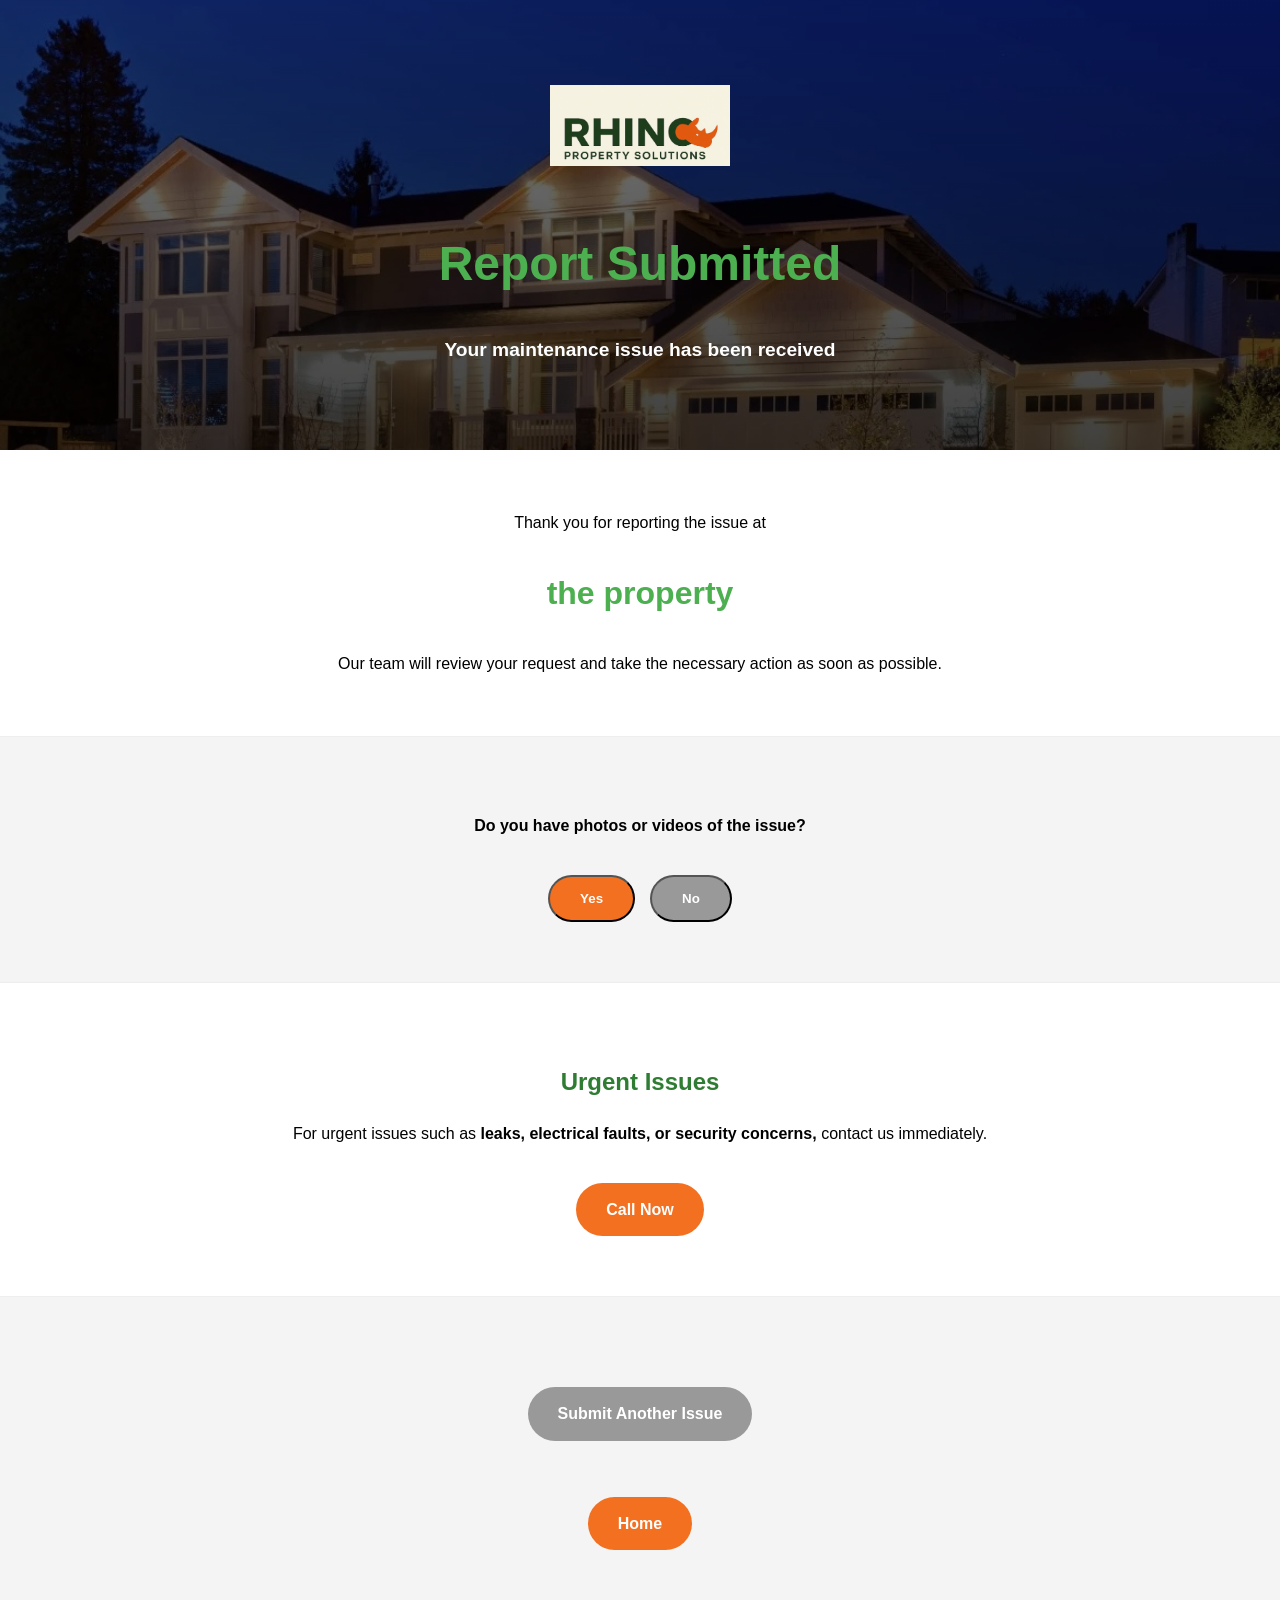
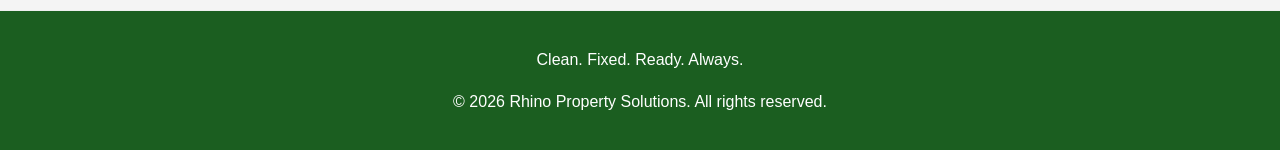
<file: maintenance-thank-you/index.html>
<!DOCTYPE html>

<html lang="en">
<head>
  <meta charset="UTF-8">
  <meta name="viewport" content="width=device-width, initial-scale=1.0">
  <title>Maintenance Request Received | Rhino Property Solutions</title>
  <link rel="stylesheet" href="/style.css?v=3.5.0">
  <link rel="icon" href="/favicon.png">
</head>

<body>

<header class="hero small">
  <div class="hero-content">
    <a href="/"><img src="/logo.png" alt="Rhino Property Solutions" class="logo"></a>
    <h1>Report Submitted</h1>
    <p>Your maintenance issue has been received</p>
  </div>
</header>

<main>

  <section class="section">
    <p class="intro">Thank you for reporting the issue at</p>
    <p id="confirmProperty"></p>
    <p class="about">Our team will review your request and take the necessary action as soon as possible.</p>
  </section>

  <section class="section grey" id="choiceSection">
    <p><strong>Do you have photos or videos of the issue?</strong></p>
    <div class="choice-buttons">
      <button type="button" class="btn" id="yesMedia">Yes</button>
      <button type="button" class="btn btn-secondary" id="noMedia">No</button>
    </div>
  </section>

  <section class="section grey hidden" id="mediaSection">
    <h2>Send Photos / Videos</h2>
    <p>Please send your media via WhatsApp to help us assess the issue faster.</p>
    <a id="whatsappLink" target="_blank" class="btn btn-whatsapp">Send Media on WhatsApp</a>
  </section>

  <section class="section grey hidden" id="noMediaSection">
    <p>
      <strong>Thank you!<br>
      No media needed. Our team will proceed based on the details you provided.</strong>
    </p>
  </section>

  <section class="section">
    <h2>Urgent Issues</h2>
    <p>
      For urgent issues such as <strong>leaks, electrical faults, or security concerns,</strong> contact us immediately.
    </p>
    <a href="tel:07832017376" class="btn">Call Now</a>
  </section>

  <section class="section grey">
    <div class="cta-stack">
      <a href="/maintenance/#formSection" class="btn btn-secondary">Submit Another Issue</a>
    </div>
    <br>
    <div class="cta-stack">
      <a href="/" class="btn">Home</a>
    </div>
  </section>

</main>

<button onclick="scrollToTop()" id="topBtn">↑</button>

<footer>
  <p>Clean. Fixed. Ready. Always.</p>
  <p>© 2026 Rhino Property Solutions. All rights reserved.</p>
</footer>

<script>
window.onscroll = function () {
  document.getElementById("topBtn").classList.toggle("show", document.documentElement.scrollTop > 200);
};

function scrollToTop() {
  window.scrollTo({ top: 0, behavior: "smooth" });
}

const property = sessionStorage.getItem("maint_property") || "the property";
const issue = sessionStorage.getItem("maint_issue") || "an issue";
sessionStorage.removeItem("maint_property");
sessionStorage.removeItem("maint_issue");

document.getElementById("confirmProperty").textContent = property;

const yesBtn = document.getElementById("yesMedia");
const noBtn = document.getElementById("noMedia");
const mediaSection = document.getElementById("mediaSection");
const noMediaSection = document.getElementById("noMediaSection");
const choiceSection = document.getElementById("choiceSection");
const whatsappLink = document.getElementById("whatsappLink");

yesBtn.addEventListener("click", () => {
  mediaSection.classList.remove("hidden");
  noMediaSection.classList.add("hidden");
  choiceSection.classList.add("hidden");
  const msg = `Hi, I've just submitted a maintenance request for ${property} regarding a ${issue} issue. I'm sending the related photos/videos to help your assessment. Thank you.`;
  whatsappLink.href = `https://wa.me/447832017376?text=${encodeURIComponent(msg)}`;
});

noBtn.addEventListener("click", () => {
  noMediaSection.classList.remove("hidden");
  mediaSection.classList.add("hidden");
  choiceSection.classList.add("hidden");
});
</script>

</body>
</html>
</file>
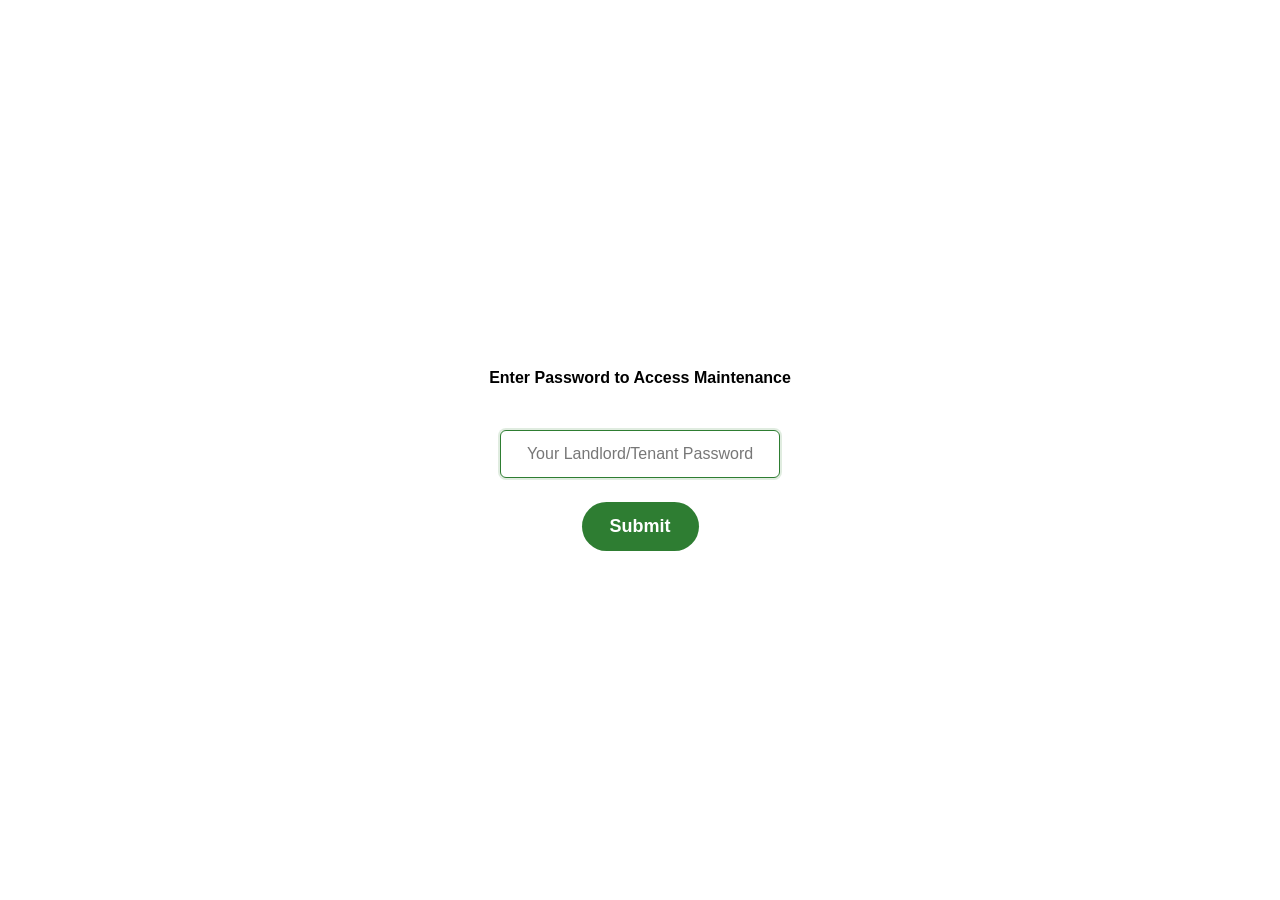
<file: maintenance/index.html>
<!DOCTYPE html>

<html lang="en">
<head>
  <meta charset="UTF-8">
  <meta name="viewport" content="width=device-width, initial-scale=1.0">
  <title>Report Maintenance Issue | Rhino Property Solutions</title>
  <link rel="stylesheet" href="/style.css?v=3.5.0">
  <link rel="icon" href="/favicon.png">
  <meta http-equiv="Cache-Control" content="no-cache, no-store, must-revalidate">
  <meta http-equiv="Pragma" content="no-cache">
  <meta http-equiv="Expires" content="0">
</head>

<body>

<div id="gate-screen">
  <p><strong>Enter Password to Access Maintenance</strong></p>
  <input type="password" id="passwordInput" maxlength="5" placeholder="Your Landlord/Tenant Password" autofocus>
  <button id="gateSubmit" class="gate-btn">Submit</button>
  <p id="errorMsg" class="gate-error">Incorrect password. Try again.</p>
</div>

<div id="formSectionContent">

  <header class="hero small">
    <div class="hero-content">
      <a href="/"><img src="/logo.png" alt="Rhino Property Solutions" class="logo"></a>
      <h1>Report a Maintenance Issue</h1>
      <p>Please complete the <a href="#formSection">form</a> below.<br>Urgent issues should also be reported via<br>phone.</p>
    </div>
  </header>

  <main>

<section class="section grey">
  <p class="intro advisory-title"><strong>TENANT GUIDANCE:</strong></p>
  <p class="advisory-text">
    Please use this form to report a single issue at the property. Submit <strong>one form per issue</strong> to help us respond efficiently. For multiple issues, complete a separate form for each.
  </p>
</section>

<section class="section" id="formSection">

  <form id="maintenanceForm" action="https://api.web3forms.com/submit" method="POST">

    <input type="hidden" name="access_key" value="91fdb16f-fb5c-4f85-9fbd-576811b31599">
    <input type="hidden" name="redirect" value="https://www.rhinopropertysolutions.co.uk/maintenance-thank-you/">
    <input type="hidden" name="subject" value="New Maintenance Issue">
    <input type="checkbox" name="botcheck" style="display:none;">

    <input type="text" name="name" placeholder="Full Name" required>
    <input type="email" name="email" placeholder="Email Address" required>
    <input type="tel" name="phone" placeholder="Your Phone Number (Preferred Contact)" required pattern="[0-9]{11}" title="Enter an 11-digit phone number">

    <select name="property" id="propertySelect" required>
      <option value="">Select Property</option>
      <option value="83 Dewsbury Road, L4 2XE">83 Dewsbury Road, L4 2XE</option>
      <option value="23 Helena Street, L9 1BH">23 Helena Street, L9 1BH</option>
      <option value="36 Kipling Street, L20 4QE">36 Kipling Street, L20 4QE</option>
      <option value="9 Scorton Street, L6 4AS">9 Scorton Street, L6 4AS</option>
    </select>

    <select name="issue_type" id="issueSelect" required>
      <option value="">Select Issue Type</option>
      <option value="Plumbing">Plumbing</option>
      <option value="Electrical">Electrical</option>
      <option value="Heating">Heating</option>
      <option value="Structural">Structural</option>
      <option value="Cleaning">Cleaning</option>
      <option value="Other">Other</option>
    </select>

    <select name="priority" required>
      <option value="">Priority Level</option>
      <option value="Low">Low</option>
      <option value="Medium">Medium</option>
      <option value="Urgent">Urgent</option>
    </select>

    <textarea name="message" placeholder="Describe the issue in detail..." required></textarea>

    <div class="form-buttons">
      <button type="submit">Submit Report</button>
      <button type="reset" class="btn-secondary">Clear Form</button>
    </div>

  </form>

</section>

<section class="section grey">
  <h2>Important Information</h2>
  <p>
    Please ensure all details are accurate.<br>
    For urgent issues such as <strong>leaks, electrical faults, or security concerns,</strong> contact us immediately via phone.
  </p>
</section>

<section class="section">
  <a href="/" class="btn">Home</a>
</section>

  </main>

<button onclick="scrollToTop()" id="topBtn">↑</button>

<a href="tel:07832017376" class="call-float" aria-label="Call Rhino Property Solutions">Call Now</a>

  <footer>
    <p>Clean. Fixed. Ready. Always.</p>
    <p>© 2026 Rhino Property Solutions. All rights reserved.</p>
  </footer>

</div>

<script>
  document.getElementById("passwordInput").addEventListener("paste", function (e) {
  e.preventDefault();
});

const GATE_URL = "https://script.google.com/macros/s/AKfycbwEjrRQBtMdTFrSbbMONF9GxSRhe6J8Po4driUigFAdTRdr_-C5hFWcoDeltLYIhBSz/exec";

window.addEventListener("pageshow", function (event) {
  if (event.persisted) {
    sessionStorage.setItem("forceGate", "true");
    location.reload();
  }
});

window.onload = function () {
  const forceGate = sessionStorage.getItem("forceGate");
  sessionStorage.removeItem("forceGate");
  if (!forceGate && window.location.hash === "#formSection") {
    showForm();
  } else {
    showGate();
  }
};

function showGate() {
  document.getElementById("gate-screen").style.display = "flex";
  document.getElementById("formSectionContent").style.display = "none";
}

function showForm() {
  document.getElementById("gate-screen").style.display = "none";
  document.getElementById("formSectionContent").style.display = "block";
}

async function checkPassword() {
  const input = document.getElementById("passwordInput").value.trim();
  const pattern = /^7[0-9]{3}[A-Z]$/;

  if (!pattern.test(input)) {
    showError("Incorrect password. Try again.");
    return;
  }

  const submitBtn = document.getElementById("gateSubmit");
  submitBtn.disabled = true;
  submitBtn.textContent = "Checking...";

  try {
    const res = await fetch(GATE_URL, {
      method: "POST",
      body: JSON.stringify({ type: "validateGate", password: input })
    });
    const json = await res.json();

    if (json.valid) {
      showForm();
    } else if (json.reason === "suspended") {
      showError("This password has been deactivated!");
    } else {
      showError("Incorrect password. Try again.");
    }
  } catch (err) {
    showError("⚠ Could not reach server. Check your connection.");
  }

  submitBtn.disabled = false;
  submitBtn.textContent = "Submit";
}

function showError(msg) {
  const input = document.getElementById("passwordInput");
  input.value = "";
  input.focus();
  const errorEl = document.getElementById("errorMsg");
  errorEl.textContent = msg;
  errorEl.style.display = "block";
}

document.getElementById("passwordInput").addEventListener("keydown", function (e) {
  if (e.key === "Enter") checkPassword();
});

document.getElementById("gateSubmit").addEventListener("click", checkPassword);

document.getElementById("passwordInput").addEventListener("input", function () {
  document.getElementById("errorMsg").style.display = "none";
});

window.onscroll = function () {
  document.getElementById("topBtn").classList.toggle("show", document.documentElement.scrollTop > 200);
};

function scrollToTop() {
  window.scrollTo({ top: 0, behavior: "smooth" });
}

document.getElementById("maintenanceForm").addEventListener("submit", function () {
  sessionStorage.setItem("maint_property", document.getElementById("propertySelect").value);
  sessionStorage.setItem("maint_issue", document.getElementById("issueSelect").value);
});
</script>


</body>
</html>
</file>
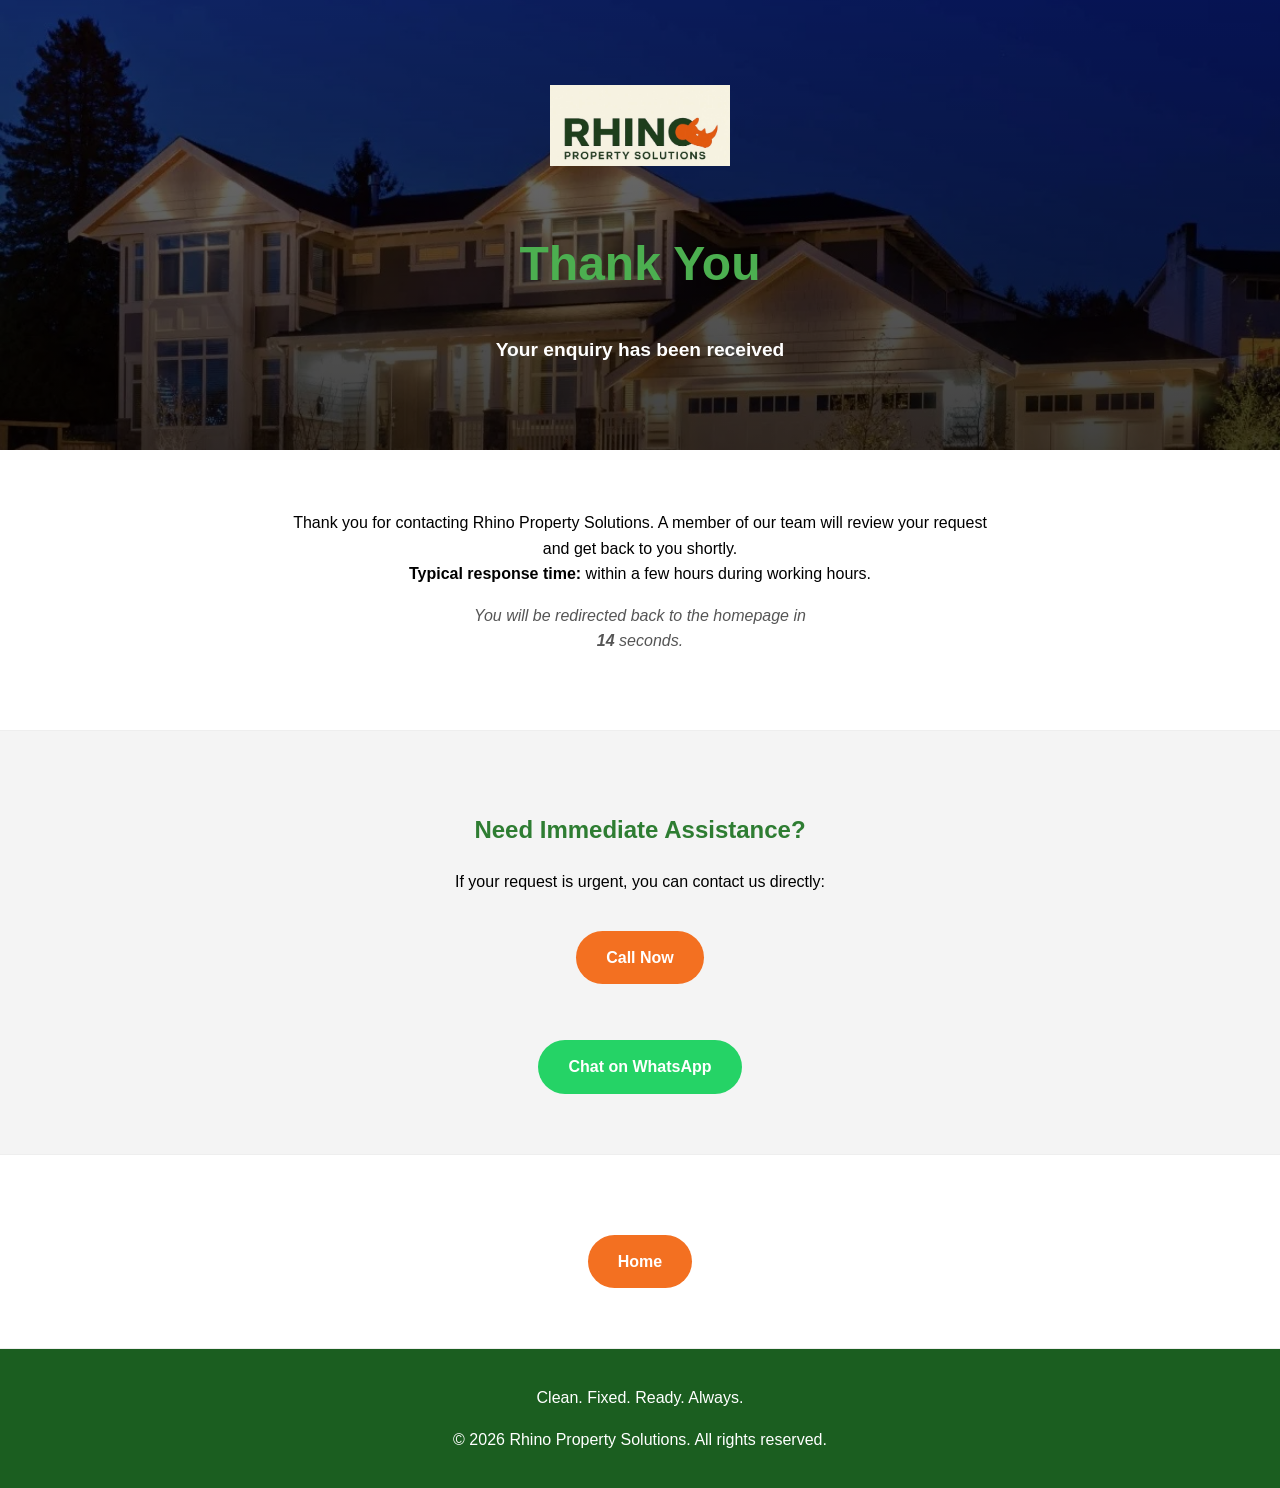
<file: thank-you/index.html>
<!DOCTYPE html>

<html lang="en">
<head>
  <meta charset="UTF-8">
  <meta name="viewport" content="width=device-width, initial-scale=1.0">
  <title>Thank You | Rhino Property Solutions</title>
  <link rel="stylesheet" href="/style.css?v=3.5.0">
  <link rel="icon" href="/favicon.png">
</head>

<body>

<header class="hero small">
  <div class="hero-content">
    <a href="/"><img src="/logo.png" alt="Rhino Property Solutions" class="logo"></a>
    <h1>Thank You</h1>
    <p>Your enquiry has been received</p>
  </div>
</header>

<main>

  <section class="section">
    <p class="intro">
      Thank you for contacting Rhino Property Solutions.
      A member of our team will review your request and get back to you shortly.
    </p>
    <p class="about">
      <strong>Typical response time:</strong> within a few hours during working hours.
    </p>
    <p id="redirect-msg" class="advisory-text">
      You will be redirected back to the homepage in <br>
      <strong><span id="countdown">15</span></strong> seconds.
    </p>
  </section>

  <section class="section grey">
    <h2>Need Immediate Assistance?</h2>
    <p>If your request is urgent, you can contact us directly:</p>
    <div class="cta-stack">
      <a href="tel:07832017376" class="btn">Call Now</a>
    </div>
    <br>
    <div class="cta-stack">
      <a href="https://wa.me/447832017376?text=Hi%2C%20I%20just%20submitted%20an%20enquiry%20via%20your%20website%20but%20my%20request%20is%20urgent%20and%20I%20can%27t%20wait%20for%20an%20email%20response.%20Could%20you%20please%20get%20back%20to%20me%20as%20soon%20as%20possible%3F%20Thank%20you." target="_blank" class="btn btn-whatsapp" aria-label="Chat on WhatsApp">
        Chat on WhatsApp
      </a>
    </div>
  </section>

  <section class="section">
    <a href="/" class="btn">Home</a>
  </section>

</main>

<button onclick="scrollToTop()" id="topBtn" title="Go to top">↑</button>

<footer>
  <p>Clean. Fixed. Ready. Always.</p>
  <p>© 2026 Rhino Property Solutions. All rights reserved.</p>
</footer>

<script>
window.onscroll = function () {
  document.getElementById("topBtn").classList.toggle("show", document.documentElement.scrollTop > 200);
};

function scrollToTop() {
  window.scrollTo({ top: 0, behavior: "smooth" });
}

let seconds = 15;
const countdownEl = document.getElementById("countdown");

const timer = setInterval(() => {
  seconds--;
  if (countdownEl) countdownEl.textContent = seconds;
  if (seconds <= 0) {
    clearInterval(timer);
    window.location.href = "/";
  }
}, 1000);
</script>

</body>
</html>
</file>
<file: style.css>
* {
  box-sizing: border-box;
}

html, body {
  max-width: 100%;
  overflow-x: hidden;
}

body {
  margin: 0;
  font-family: Arial, sans-serif;
  line-height: 1.6;
}

img {
  max-width: 100%;
  height: auto;
}

a, button, .btn, .card, .album {
  transition: all 0.2s ease;
}

button, a {
  -webkit-tap-highlight-color: transparent;
}

html {
  scroll-behavior: smooth;
  -webkit-text-size-adjust: 100%;
}

/* ========================= */
/*          HERO             */
/* ========================= */

.hero {
  position: relative;
  height: 90vh;
  color: white;
  text-align: center;
  display: flex;
  justify-content: center;
  align-items: center;
  overflow: hidden;
}

.hero-slides {
  position: absolute;
  inset: 0;
  z-index: 0;
}

.hero-slide {
  position: absolute;
  inset: 0;
  background: no-repeat center 40% / cover;
  opacity: 0;
  transition: opacity 1.5s ease-in-out;
}

.hero-slide::after {
  content: '';
  position: absolute;
  inset: 0;
  background: linear-gradient(to bottom, rgba(0,0,0,0.5) 0%, rgba(0,0,0,0.75) 100%);
}

.hero-slide.active {
  opacity: 1;
}

.hero-content {
  position: relative;
  z-index: 1;
}

.hero a {
  color: #FFB347;
  text-decoration: none;
}

.hero h1 {
  font-size: clamp(1.8rem, 5vw, 3rem);
  color: #4CAF50;
}

.hero p {
  font-size: 1.2em;
  max-width: 500px;
  margin: 0 auto;
  font-weight: 600;
}

.hero.small {
  height: 50vh;
  background: linear-gradient(to bottom, rgba(0,0,0,0.5) 0%, rgba(0,0,0,0.75) 100%),
              url('/hero.webp') no-repeat center 40% / cover;
}

.hero.small .hero-content,
.hero.small > div:not(.hero-slides) {
  position: relative;
  z-index: 1;
}

.hero-content .btn:not(.btn-outline-orange) {
  background: linear-gradient(90deg, #f37021, #ffd700, #f37021);
  background-size: 200% auto;
  animation: shimmer 2.5s linear infinite;
  text-shadow: 0 1px 3px rgba(0,0,0,0.3);
  color: white;
}

@keyframes shimmer {
  to {
    background-position: 200% center;
  }
}

.hero-cta-group {
  display: flex;
  flex-direction: column;
  align-items: center;
  gap: 12px;
  margin-top: 20px;
}

.logo {
  width: 180px;
  margin-bottom: 20px;
}

/* ========================= */
/*         BUTTONS           */
/* ========================= */

.btn {
  display: inline-block;
  padding: 14px 30px;
  background: #f37021;
  color: white;
  text-decoration: none;
  margin-top: 20px;
  font-weight: bold;
  border-radius: 30px;
}

.btn:hover {
  background: #d95f0e;
  transform: translateY(-2px);
}

.btn:active {
  transform: scale(0.98);
}

.btn-secondary {
  background: #999;
}

.btn-secondary:hover {
  background: #777;
}

.btn-whatsapp {
  background: #25D366;
  color: white;
  text-decoration: none;
}

.btn-whatsapp:hover {
  background: #1ebe5d;
}

.btn-outline-orange {
  background: transparent;
  border: 2px solid orange;
  color: orange;
  margin-top: 0;
}

.btn-outline-orange:hover {
  background: rgba(255, 165, 0, 0.1);
  transform: translateY(-2px);
}

.btn-outline {
  background: transparent;
  border: 2px solid orange;
  color: #222;
  margin-top: 10px;
}

.btn-outline:hover {
  background: rgba(255, 165, 0, 0.1);
  transform: translateY(-2px);
}

/* ========================= */
/*     GATE / PASSWORD       */
/* ========================= */

#gate-screen {
  position: fixed;
  inset: 0;
  display: flex;
  flex-direction: column;
  justify-content: center;
  align-items: center;
  gap: 14px;
  padding: 20px;
  background: #fff;
  z-index: 9999;
}

.gate-btn {
  padding: 14px 28px;
  font-size: 18px;
  font-weight: bold;
  background: #2e7d32;
  color: white;
  border: none;
  border-radius: 30px;
  cursor: pointer;
}

.gate-btn:hover {
  background: #1b5e20;
  transform: translateY(-1px);
}

.gate-error {
  color: red;
  display: none;
}

#passwordInput {
  max-width: 280px;
  width: 100%;
  text-align: center;
  box-sizing: border-box;
}

/* ========================= */
/*         SECTIONS          */
/* ========================= */

.section {
  padding: 60px 20px;
  text-align: center;
  border-bottom: 1px solid #eee;
  scroll-margin-top: 80px;
}

.section h2 {
  color: #2e7d32;
}

.grey {
  background: #f4f4f4;
}

.intro,
.about {
  max-width: 700px;
  margin: auto;
}

.advisory-title,
.advisory-text {
  color: #555;
  font-style: italic;
}

.section-centered {
  text-align: center;
  max-width: 600px;
  margin: 0 auto;
}

/* ========================= */
/*      SERVICES / CARDS     */
/* ========================= */

.services {
  display: flex;
  flex-wrap: wrap;
  justify-content: center;
  gap: 20px;
}

.card {
  background: white;
  padding: 25px;
  width: 260px;
  border-left: 5px solid #4CAF50;
  box-shadow: 0 0 10px rgba(0,0,0,0.1);
}

.card:hover {
  transform: translateY(-5px);
}

.card h3 {
  color: #2e7d32;
}

/* ========================= */
/*       SELL SECTION        */
/* ========================= */

.sell-inner {
  max-width: 650px;
  margin: 0 auto;
}

.sell-features {
  display: flex;
  flex-wrap: wrap;
  justify-content: center;
  gap: 30px;
  margin: 30px 0;
}

.sell-feature {
  text-align: left;
  max-width: 180px;
}

.sell-icon {
  font-size: 1.5em;
  margin: 0;
}

.sell-feature-title {
  font-weight: bold;
  margin: 5px 0;
}

.sell-feature-desc {
  font-size: 0.9em;
  color: #555;
  margin: 0;
}

.sell-note {
  font-style: italic;
  color: #555;
  font-size: 0.95em;
}

.sell-buttons {
  display: flex;
  flex-wrap: wrap;
  gap: 12px;
  justify-content: center;
  margin-top: 10px;
}

.sell-buttons .btn {
  margin-top: 0;
}

/* ========================= */
/*         GALLERY           */
/* ========================= */

.gallery-container {
  overflow-x: auto;
  width: 100%;
  max-width: 100vw;
  padding: 10px 0;
  cursor: grab;
  scrollbar-width: none;
}

.gallery-container::-webkit-scrollbar {
  display: none;
}

.gallery-container:active {
  cursor: grabbing;
}

.gallery-marquee {
  display: flex;
  gap: 20px;
  min-width: 100%;
}

.album {
  position: relative;
  width: 300px;
  flex-shrink: 0;
  cursor: pointer;
}

.album > img {
  width: 100%;
  border-radius: 6px;
  display: block;
}

.album-label {
  position: absolute;
  bottom: 5px;
  left: 5px;
  padding: 5px 10px;
  background: rgba(0,0,0,0.6);
  color: #fff;
  font-size: 0.9rem;
  border-radius: 4px;
  pointer-events: none;
}

.album-content {
  display: none;
  flex-wrap: wrap;
  gap: 10px;
  margin-top: 10px;
}

.album-content img {
  width: 140px;
  height: 100px;
  object-fit: cover;
  border-radius: 4px;
  cursor: pointer;
}

.album.expanded .album-content {
  display: flex;
}

.album.expanded {
  z-index: 10;
}

/* ========================= */
/*         LIGHTBOX          */
/* ========================= */

.lightbox {
  display: none;
  position: fixed;
  inset: 0;
  background: rgba(0,0,0,0.85);
  z-index: 9999;
  justify-content: center;
  align-items: center;
  flex-direction: column;
}

.lightbox.active {
  display: flex;
}

.lightbox img {
  max-width: 90vw;
  max-height: 80vh;
  border-radius: 8px;
  box-shadow: 0 0 30px rgba(0,0,0,0.5);
}

.lightbox-inner {
  position: relative;
  display: flex;
  align-items: center;
  justify-content: center;
}

.lightbox-arrow {
  position: absolute;
  top: 50%;
  transform: translateY(-50%);
  background: rgba(0,0,0,0.4);
  border: none;
  color: white;
  font-size: 2rem;
  width: 44px;
  height: 44px;
  border-radius: 50%;
  cursor: pointer;
  display: flex;
  align-items: center;
  justify-content: center;
  transition: background 0.2s;
  z-index: 10;
}

.lightbox-arrow:hover {
  background: rgba(0,0,0,0.7);
}

#lightboxPrev {
  left: 10px;
}

#lightboxNext {
  right: 10px;
}

.lightbox-counter {
  color: rgba(255,255,255,0.7);
  font-size: 0.9em;
  margin-top: 12px;
}

.lightbox-close {
  position: absolute;
  top: 16px;
  right: 20px;
  background: none;
  border: none;
  color: white;
  font-size: 2rem;
  cursor: pointer;
}

/* ========================= */
/*           FORMS           */
/* ========================= */

form {
  max-width: 500px;
  margin: auto;
}

input,
textarea,
select {
  width: 100%;
  padding: 14px 12px;
  margin: 10px 0;
  border: 1px solid #ccc;
  border-radius: 6px;
  font-size: 16px;
  background: #fff;
}

input::placeholder,
textarea::placeholder {
  color: #777;
}

input:focus,
textarea:focus,
select:focus {
  outline: none;
  border-color: #2e7d32;
  box-shadow: 0 0 0 2px rgba(46,125,50,0.15);
}

input[type="checkbox"] {
  width: auto;
  margin: 0;
}

.form-buttons {
  display: flex;
  gap: 10px;
  margin-top: 15px;
}

form button {
  background: #2e7d32;
  color: white;
  padding: 12px;
  border: none;
  width: 100%;
  font-weight: bold;
  cursor: pointer;
  border-radius: 4px;
}

form button:hover {
  background: #1b5e20;
}

form button[type="reset"] {
  background: #999;
}

form button[type="reset"]:hover {
  background: #777;
}

.services-grid {
  display: grid;
  grid-template-columns: 1fr 1fr;
  gap: 12px;
  max-width: 400px;
  margin: 10px auto;
}

.services-grid label {
  display: flex;
  align-items: center;
  gap: 10px;
  font-weight: normal;
  font-size: 14px;
}

/* ========================= */
/*      SCROLL / FLOAT       */
/* ========================= */

#topBtn {
  display: none;
  position: fixed;
  bottom: 90px;
  right: 20px;
  z-index: 999;
  width: 50px;
  height: 50px;
  font-size: 20px;
  border: none;
  background-color: #2e7d32;
  color: white;
  cursor: pointer;
  border-radius: 50%;
  box-shadow: 0 2px 10px rgba(0,0,0,0.2);
}

#topBtn.show {
  display: flex;
  align-items: center;
  justify-content: center;
}

#topBtn:hover {
  background-color: #1b5e20;
}

.whatsapp {
  position: fixed;
  bottom: 20px;
  right: 20px;
  background: #25D366;
  color: white;
  padding: 15px 20px;
  border-radius: 50px;
  font-weight: bold;
  z-index: 1000;
}

.call-float {
  position: fixed;
  bottom: 20px;
  right: 10px;
  max-width: calc(100vw - 20px);
  background: orange;
  color: white;
  padding: 15px 20px;
  border-radius: 50px;
  font-weight: bold;
  z-index: 1000;
  text-decoration: none;
}

.call-float:hover {
  background: darkorange;
}

/* ========================= */
/*          FOOTER           */
/* ========================= */

footer {
  background: #1b5e20;
  color: white;
  text-align: center;
  padding: 20px;
}

/* ========================= */
/*        UTILITIES          */
/* ========================= */

.cta-stack {
  display: flex;
  flex-wrap: wrap;
  justify-content: center;
  gap: 15px;
  margin-top: 10px;
}

.choice-buttons {
  display: flex;
  justify-content: center;
  gap: 15px;
  margin-top: 10px;
}

.hidden {
  display: none;
}

/* ========================= */
/*   MAINTENANCE THANK YOU   */
/* ========================= */

#confirmProperty {
  font-weight: bold;
  font-size: 2em;
  color: #4CAF50;
}

/* ========================= */
/*    PROPERTY LISTING       */
/* ========================= */

.property-card {
  max-width: 780px;
  margin: 0 auto;
  background: white;
  border-radius: 10px;
  box-shadow: 0 2px 20px rgba(0,0,0,0.1);
  overflow: hidden;
  text-align: left;
}

.property-cover {
  position: relative;
  cursor: pointer;
}

.property-cover > img {
  width: 100%;
  height: 320px;
  object-fit: cover;
  display: block;
  transition: opacity 0.2s ease;
}

.property-cover:hover > img {
  opacity: 0.9;
}

.property-cover-hint {
  position: absolute;
  bottom: 10px;
  right: 10px;
  background: rgba(0,0,0,0.6);
  color: white;
  font-size: 0.8em;
  padding: 5px 12px;
  border-radius: 20px;
  pointer-events: none;
}

.property-cover-hint.hidden {
  display: none;
}

.property-photo-grid {
  display: none;
  flex-wrap: wrap;
  gap: 4px;
  margin-top: 4px;
}

.property-photo-grid.expanded {
  display: flex;
}

.property-photo-grid img {
  width: calc(25% - 3px);
  height: 120px;
  object-fit: cover;
  cursor: pointer;
  display: block;
  transition: opacity 0.2s ease;
}

.property-photo-grid img:hover {
  opacity: 0.85;
}

.property-details {
  padding: 25px;
}

.property-address {
  font-size: 1.3em;
  font-weight: bold;
  color: #222;
  margin: 0 0 5px;
}

.property-price {
  font-size: 1.6em;
  font-weight: bold;
  color: #2e7d32;
  margin: 0 0 15px;
}

.property-price span {
  font-size: 0.6em;
  color: #777;
  font-weight: normal;
}

.property-tags {
  display: flex;
  flex-wrap: wrap;
  gap: 8px;
  margin-bottom: 18px;
}

.tag {
  background: #f0f7f0;
  color: #2e7d32;
  border: 1px solid #c8e6c9;
  border-radius: 20px;
  padding: 5px 13px;
  font-size: 0.82em;
  font-weight: 600;
}

.tag.red {
  background: #fff0f0;
  color: #c62828;
  border-color: #ffcdd2;
}

.property-availability {
  display: inline-block;
  background: #4CAF50;
  color: white;
  padding: 5px 14px;
  border-radius: 20px;
  font-size: 0.82em;
  font-weight: bold;
  margin-bottom: 18px;
}

.property-description {
  color: #444;
  font-size: 0.95em;
  line-height: 1.7;
  margin-bottom: 20px;
  border-top: 1px solid #eee;
  padding-top: 18px;
}

.platform-buttons {
  display: flex;
  flex-wrap: wrap;
  gap: 12px;
  border-top: 1px solid #eee;
  padding-top: 20px;
}

.btn-openrent {
  background: #e8425a;
}

.btn-openrent:hover {
  background: #c73249;
}

.btn-otm {
  background: #004B87;
}

.btn-otm:hover {
  background: #003a6a;
}

.no-listings {
  max-width: 600px;
  margin: 0 auto;
  color: #555;
}

/* ========================= */
/*     RESPONSIVE / MOBILE   */
/* ========================= */

@media (max-width: 768px) {
  .hero h1 {
    font-size: clamp(1.5rem, 6vw, 2rem);
  }

  .services {
    flex-direction: column;
    align-items: center;
  }

  #topBtn {
    bottom: 80px;
    right: 15px;
    width: 44px;
    height: 44px;
    font-size: 18px;
  }

  .whatsapp,
  .call-float {
    bottom: 15px;
    right: 15px;
    padding: 12px 16px;
    font-size: 14px;
  }
}

@media (max-width: 600px) {
  .property-photo-grid img {
    width: calc(50% - 2px);
    height: 90px;
  }

  .platform-buttons {
    flex-direction: column;
  }

  .platform-buttons .btn {
    text-align: center;
  }
}

@media (max-width: 500px) {
  .services-grid {
    gap: 8px;
  }

  .services-grid label {
    font-size: 13px;
  }
}
</file>
